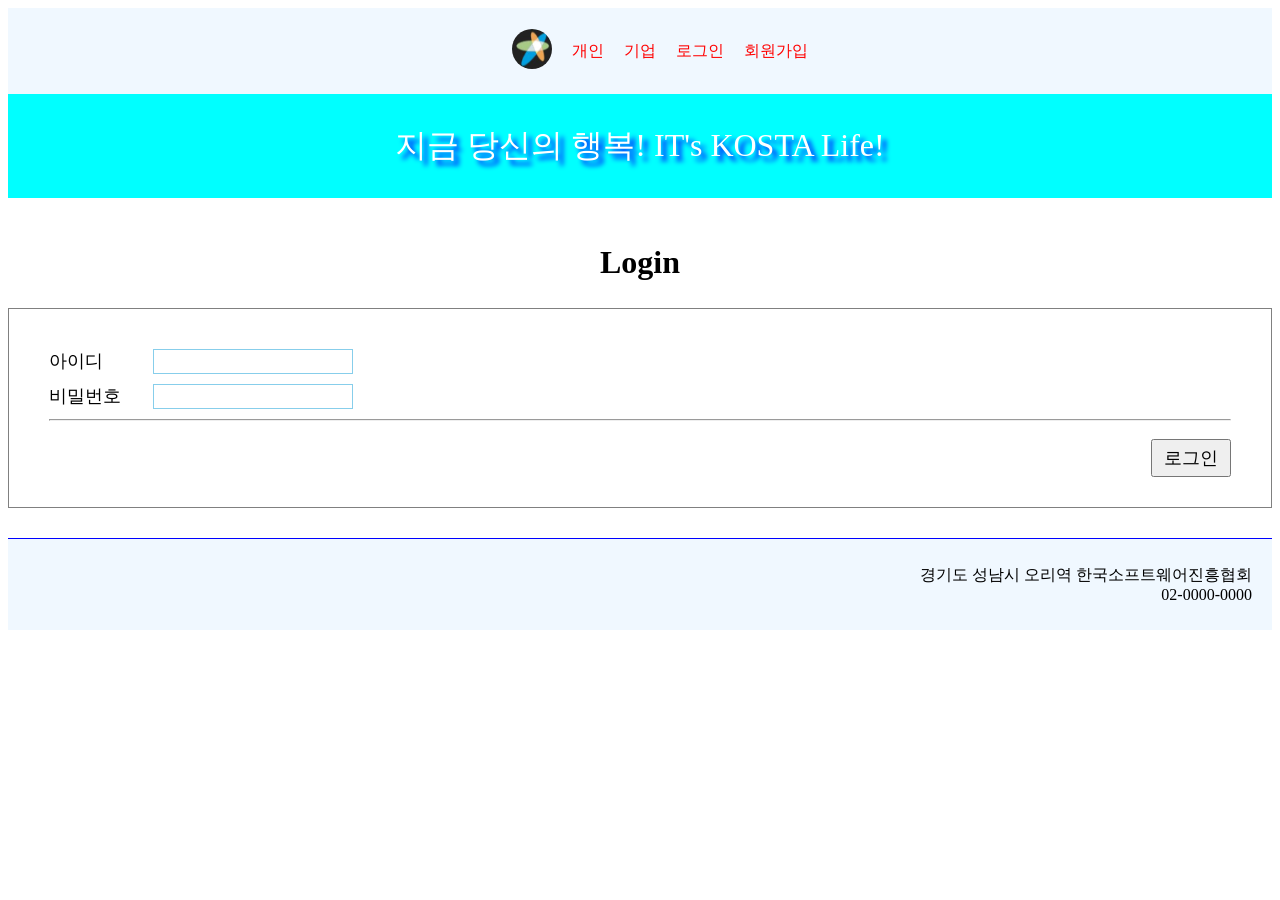
<file: Kosta_bank/login.html>
<!DOCTYPE html>
<html lang="en">
<head>
  <meta charset="UTF-8">
  <title>IT's KOSTA - login</title>
    <link rel="stylesheet" href="css/navbar.css" type="text/css" />
  <link rel="stylesheet" href="css/common.css" type="text/css" />
  <link rel="stylesheet" href="css/footer.css" type="text/css" />
  <style>
     main{
      padding: 20px 0px;/*상하 좌우*/
    }
    main h1{
      text-align: center;
      padding: 5px;
    }

    main form{
       height: 200px;
       border: 1px solid gray;
       padding: 40px;
    }

    main .form-item{
      margin-bottom: 10px;
    }

     main .form-item label{
        display: inline-block;
        width: 100px;
        font-size: 18px;

     }

    main .form-item input{
      font-size: 18px;
      border: 1px skyblue solid;
      width: 200px;
    }

    main form button{
      float:right;
      width: 80px;
      font-size: 18px;
      padding: 5px;
      margin-top: 10px;
    }
  </style>

</head>
<body>
<header>
    <nav>
    <!-- 5개의 메뉴생성 -->
      <ul>
        <li class="logo"><a href="index.html"><img src="images/logo.jpg" alt="로고입니다." ></a></li>
        <li><a href="./personal.html">개인</a></li>
        <li><a href="busines.html">기업</a></li>
        <li><a href="login.html">로그인</a></li>
        <li><a href="register.html">회원가입</a></li>
      </ul> 
    </nav>
  </header>
  
 <div id="banner">지금 당신의 행복! IT's KOSTA Life!</div> 

 <main>
    <h1>Login</h1>
    <form action="index.html" method="get">
      <div class="form-item">
        <label for="id">아이디</label>
        <input type="text" id="id" name="id">
      </div>
      <div class="form-item">
        <label for="password">비밀번호</label>
        <input type="password" id="password" name="password">
      </div>
      <hr>
      <button>로그인</button>
    </form>
</main>

    <!-- footer-->
    <footer>
      <ul>
        <li>경기도 성남시 오리역 한국소프트웨어진흥협회</li>
        <li>02-0000-0000</li>
      </ul>
    </footer>

  </main>

<script type="text/javascript">
  
    document.querySelector("form").addEventListener("submit", function(){
     event.preventDefault(); //전송기능 막음

      let id = document.querySelector("#id") ; //document.getElementById("id")
      let pwd = document.querySelector("#password");//document.getElementById("password")
      
      if(id.value===""){
        alert("아이디를 입력해주세요.");
        id.focus();
        return;//함수를빠져나가라
      }
      
      if(pwd.value===""){
        alert("비밀번호를 입력해주세요.");
        pwd.focus();
        return ; // //함수를빠져나가라
      }
      
      alert("모든정보가 있습니다.");
     
      //모든 정보가 OK이니 이동하자. - 폼 전송
      event.target.submit();//전송 -index.html 이동
   
    });

</script>

</body>
</html>
</file>
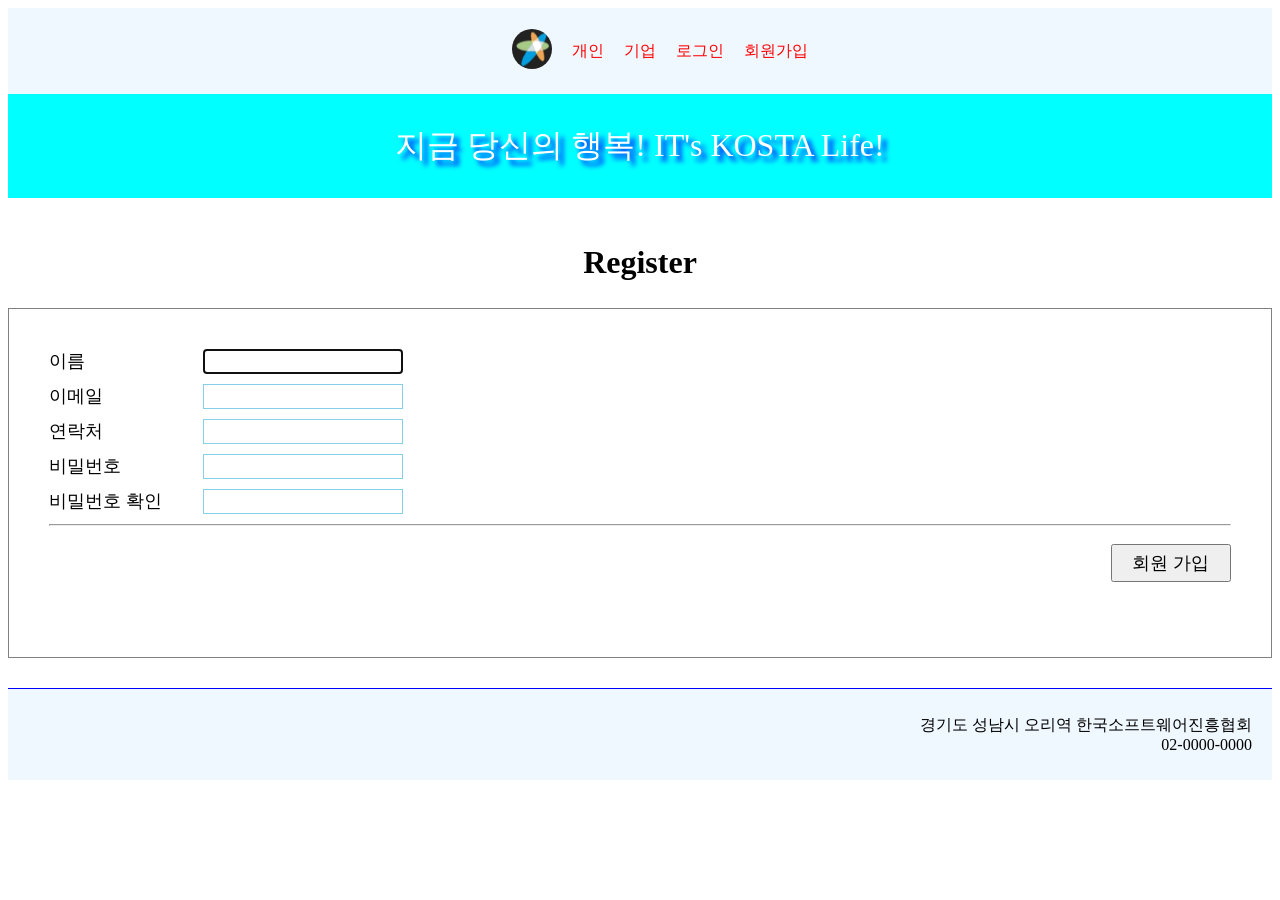
<file: Kosta_bank/register.html>
<!DOCTYPE html>
<html lang="en">
<head>
  <meta charset="UTF-8">
 <link rel="stylesheet" href="css/navbar.css" type="text/css" />
  <link rel="stylesheet" href="css/common.css" type="text/css" />
  <link rel="stylesheet" href="css/footer.css" type="text/css" />
  <title>IT's KOSTA - register</title>
  <style>
  main{
      padding: 20px 0px;/*상하 좌우*/
    }
    main h1{
      text-align: center;
      padding: 5px;
    }

    main form{
       height: 350px;
       border: 1px solid gray;
       padding: 40px;
    }

    main .form-item{
      margin-bottom: 10px;
    }

     main .form-item label{
        display: inline-block;
        width: 150px;
        font-size: 18px;

     }

    main .form-item input{
      font-size: 18px;
      border: 1px skyblue solid;
      width: 200px;
    }

    main form button{
      float:right;
      width: 120px;
      font-size: 18px;
      padding: 5px;
      margin-top: 10px;
    }
  </style>
</head>
<body>
<header>
    <nav>
    <!-- 5개의 메뉴생성 -->
      <ul>
        <li class="logo"><a href="index.html"><img src="images/logo.jpg" alt="로고입니다." ></a></li>
        <li><a href="./personal.html">개인</a></li>
        <li><a href="busines.html">기업</a></li>
        <li><a href="login.html">로그인</a></li>
        <li><a href="register.html">회원가입</a></li>
      </ul> 
    </nav>
  </header>
  
 <div id="banner">지금 당신의 행복! IT's KOSTA Life!</div> 

  <main>
  <h1>Register</h1>
  <form action="index.html" method="get" novalidate="novalidate">
   <div class="form-item">
    <label for="name">이름</label>
    <input type="text" id="name" name="name" required="required" autofocus>
   </div>
   
   <div class="form-item">
    <label for="email">이메일</label>
    <input type="email" id="email" name="email" required >
   </div>

    <div class="form-item">
      <label for="phone">연락처</label>
      <input type="text" id="phone" name="phone">
    </div>

    <div class="form-item">
    <label for="password">비밀번호</label>
    <input type="password" id="password" name="password">
    </div>

    <div class="form-item">
    <label for="password2">비밀번호 확인</label>
    <input type="password" id="password2" name="password2">
  
   </div>

    <hr>
    <button id="btnRegister" type="button">회원 가입</button>
  </form>
  </main>

   <footer>
      <ul>
        <li>경기도 성남시 오리역 한국소프트웨어진흥협회</li>
        <li>02-0000-0000</li>
      </ul>
  </footer>


	<script type="text/javascript">
		
			//가입 버튼 클릭
			document.querySelector("#btnRegister").addEventListener("click", function(){
	  
			let state=true; // forEach를 빠져나가기위한 상태변수 
			
			/*(validateCheck ( document.querySelector("#email") )
			validateCheck ( document.querySelector("#id") )
			validateCheck ( document.querySelector("#name") )
			validateCheck ( document.querySelector("#password") )
			validateCheck ( document.querySelector("#email") )*/
			

			document.querySelectorAll("input").forEach(function(item, index){ //5개 
				//각 item마다 유효성 체크를 하자.
         /* if(validateCheck(item)){// item은 input 요소
            return ; //함수를 빠져나가라
          }*/

				if(state){
					console.log(1);
					if( validateCheck(item)){ //유효성체크에서 실패
						state=false; 
						//return;// 함수를빠져나가라.
					}
				  }
			});
			
			////위의 유효성체크가 성공하면..다음 일을 한다.///////////////////////////////////////////
			if(state){
				let email = document.querySelector("#email");
			   if(email.value.indexOf("@")==-1){
            alert("이메일형식이 아닙니다.")
            email.value="";
            email.focus();
            return;
			   }
			
			   
			   let password = document.querySelector("#password");
			   let password2 = document.querySelector("#password2");

			   if(password.value !== password2.value){
				  alert("비밀번호가 일치하지 않습니다.");
				
				 let pwdEle = document.querySelectorAll("[type='password']"); //[password1 ,password2]
				 pwdEle.forEach(function(item,index){
					  item.value=""; 
				   });
				
				password.focus(); //커서놓기
				return;//함수빠져나가라
			 }
			

			   document.querySelector("form").submit();//전송(form의 action으로 설정한 곳으로 이동)
			   //location.href="index.html";
			}//if문끝
			
		 }
			
	);
	
	
	//유효성 체크 (input요소를 객체로 전달받아 값 입력 체크 없으면 커서 놓기 )
	let validateCheck = function (obj){
		if(obj.value===""){//obj가 이름, 이메일, 연락, 비번....
			alert("값을 입력해주세요.");
			obj.focus();
			return true;//유효성체크 실패
		}else{
			return false;//유효성체크 성공
		}
	}//validateCheck end
</script>
</body>
</html>
</file>
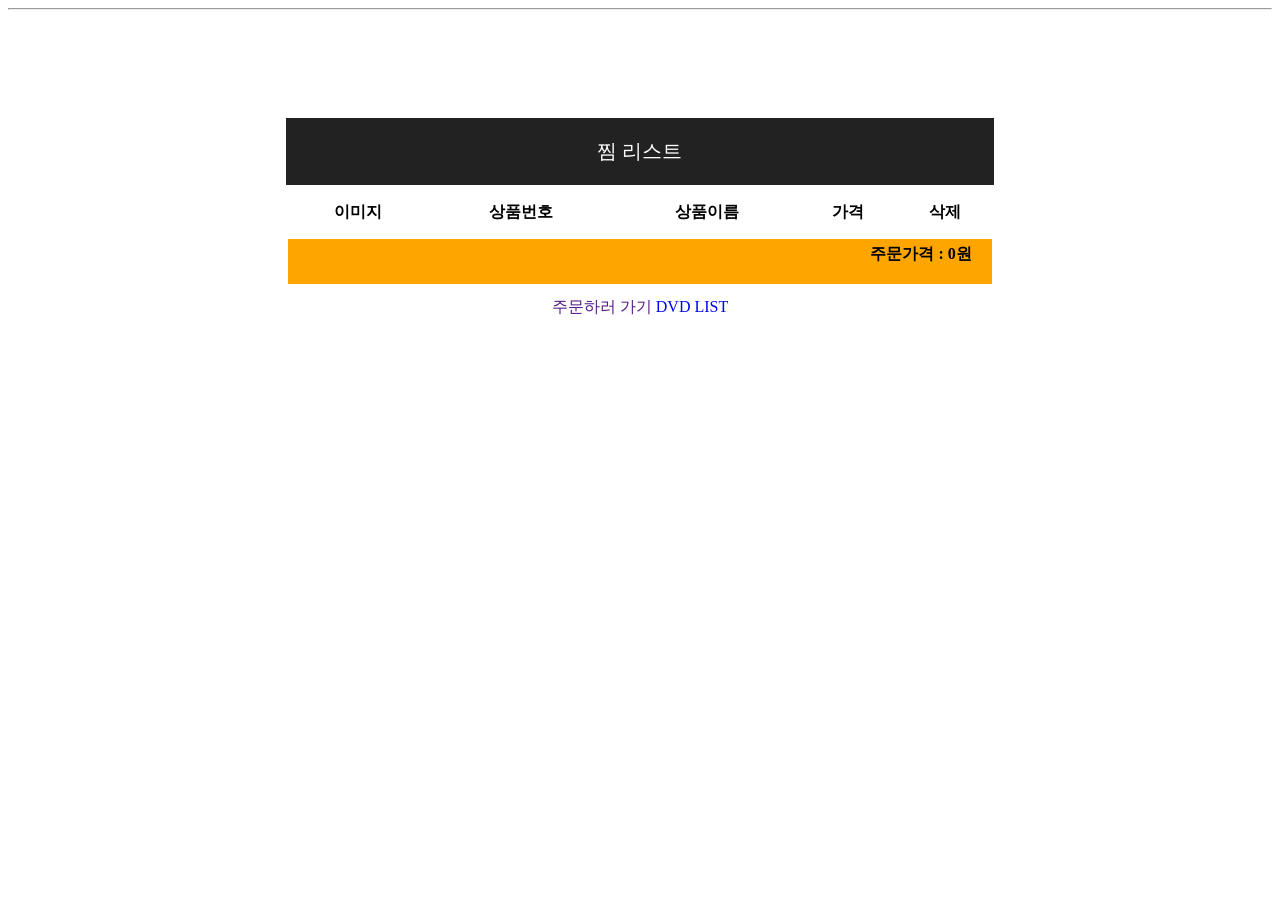
<file: movie/cartList.html>
<!doctype html>
<html>
  <head>
    <meta charset="utf-8" />
    <title>Insert title here</title>
    <link rel="stylesheet" type="text/css" href="css/basic.css" />
    <style type="text/css">
      .poster {
        width: 150px;
        height: 150px;
      }

      a {
        text-decoration: none;
      }
    </style>
  </head>
  <body>
    <hr />
    <article class="main">
      <section>
        <table width="80%" align="center">
          <caption class="caption">
            찜 리스트
          </caption>
          <thead>
            <tr>
              <th>이미지</th>
              <th>상품번호</th>
              <th>상품이름</th>
              <th>가격</th>
              <th>삭제</th>
            </tr>
          </thead>
          <tbody id="content">
            <!-- 찜목록 출력 -->
          </tbody>
        </table>
      </section>
      <section class="toalprice" id="price">
        <!-- 가격 -->
      </section>
      <section class="link">
        <table align="center">
          <tr>
            <td align="center">
              <a href="">주문하러 가기</a>
              <a href="index.html">DVD LIST</a>
            </td>
          </tr>
        </table>
      </section>
    </article>

    <script type="text/javascript">
      //localStorage정보 읽어오기
      const refreshPage = function () {
        let str = "";
        let totalPrice = 0;

        for (let i = 0; i < localStorage.length; i++) {
          let key = localStorage.key(i); //1001
          let value = localStorage.getItem(key); //쿵푸팬더,img/movie_image2.jpg,3000

          //value의 값을 , 기준으로 분리
          let arr = value.split(",");

          str += `<tr>`;
          str += `<td><img src="${arr[1]}" class='poster'></td>`;
          str += `<td>${key}</td>`;
          str += `<td>${arr[0]}</td>`;
          str += `<td>${parseInt(arr[2]).toLocaleString()}원</td>`;
          // str+=`<td><button type='button'  name="delItem" id="${key}" onclick="cartDel(${key})">삭제</button></td>`;
          str += `<td><button type='button'  id='${key}' name='delItem'>삭제</button></td>`;
          str += `</tr>`;

          //가격 누적
          totalPrice += parseInt(arr[2]);
        } //for문끝

        //alert(str)
        //테이블에 추가
        document.querySelector("#content").innerHTML = str;

        //가격추가
        document.querySelector("#price").innerHTML = "<b>주문가격 : " + totalPrice.toLocaleString() + "원</b>";
      }; //함수끝

      /*const cartDel = (delKey)=>{
					if( confirm("정말 삭제하실래요?") ){
					  localStorage.removeItem( delKey );
					   refreshPage();
				  }
				};*/ //삭제끝

      //동적으로 생성된 삭제버튼에  이벤트 적용
      document.body.addEventListener("click", function (event) {
        if (event.target.matches("[name=delItem]")) {
          let key = event.target.getAttribute("id"); //
          if (confirm("정말 삭제하실래요?")) {
            localStorage.removeItem(key);
            refreshPage();
          }
        }
      });

      refreshPage();
    </script>
  </body>
</html>
</file>
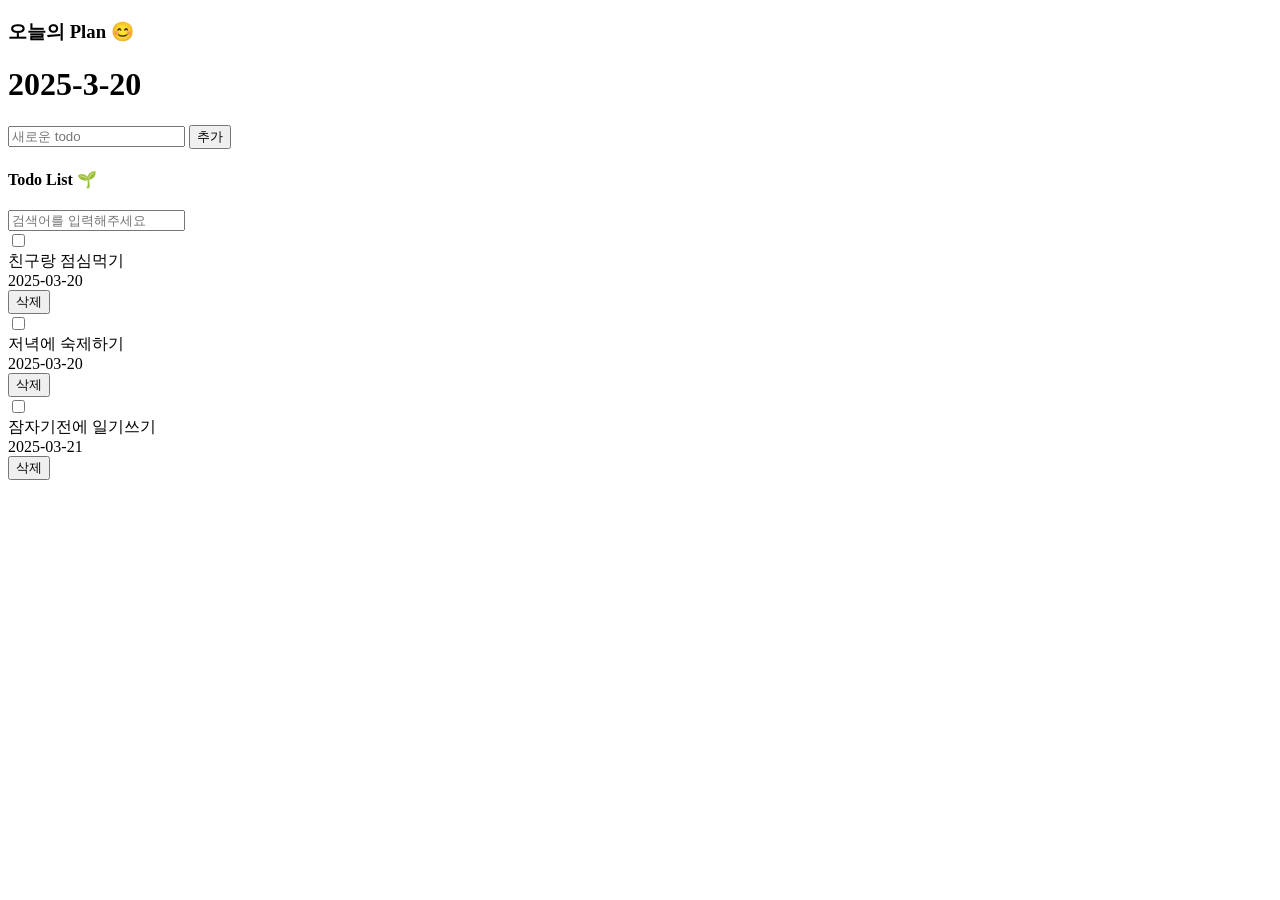
<file: todo_list/ex01_TodoList_UI.html>
<!doctype html>
<html lang="en">
  <head>
    <meta charset="UTF-8" />
    <meta name="viewport" content="width=device-width, initial-scale=1.0" />
    <title>Document</title>
  </head>
  <body>
    <div class="App">
      <div class="Header">
        <h3>오늘의 Plan 😊</h3>
        <h1>2025-3-20</h1>
      </div>
      <form>
        <div class="Editor">
          <input type="text" placeholder="새로운 todo" />
          <button>추가</button>
        </div>
      </form>
      <div class="List">
        <h4>Todo List 🌱</h4>
        <input id="keyword" placeholder="검색어를 입력해주세요" />
        <div class="todos_wrapper">
          <div class="TodoItem">
            <input type="checkbox" />
            <div class="content">친구랑 점심먹기</div>
            <div class="date">2025-03-20</div>
            <button onclick="">삭제</button>
          </div>
          <div class="TodoItem">
            <input type="checkbox" />
            <div class="content">저녁에 숙제하기</div>
            <div class="date">2025-03-20</div>
            <button onclick="">삭제</button>
          </div>
          <div class="TodoItem">
            <input type="checkbox" />
            <div class="content">잠자기전에 일기쓰기</div>
            <div class="date">2025-03-21</div>
            <button onclick="">삭제</button>
          </div>
        </div>
      </div>
    </div>
  </body>
</html>
</file>
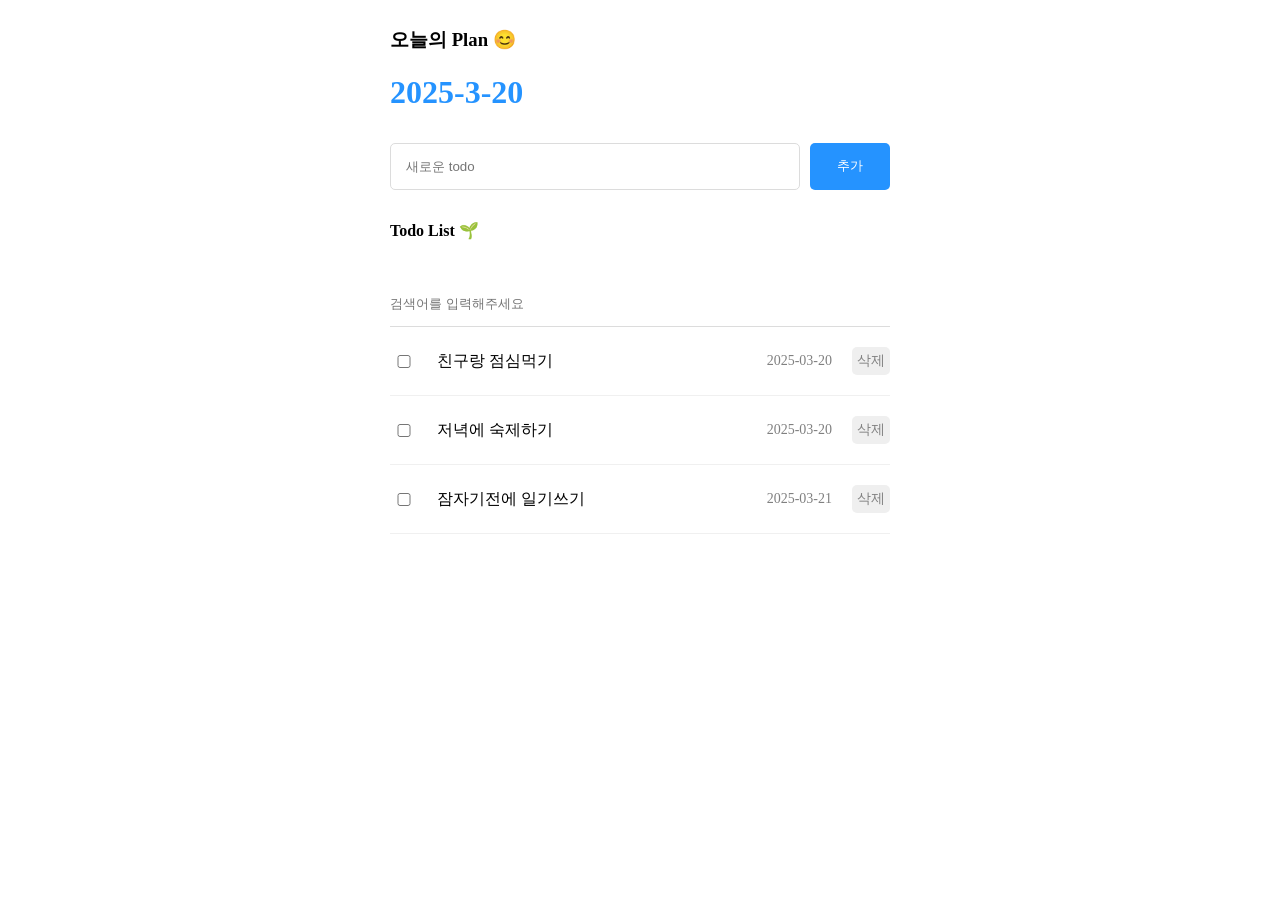
<file: todo_list/ex02_TodoList_CSS.html>
<!doctype html>
<html lang="en">
  <head>
    <meta charset="UTF-8" />
    <meta name="viewport" content="width=device-width, initial-scale=1.0" />
    <title>Document</title>
    <link rel="stylesheet" href="css/App.css" />
    <link rel="stylesheet" href="css/Editor.css" />
    <link rel="stylesheet" href="css/Header.css" />
    <link rel="stylesheet" href="css/List.css" />
    <link rel="stylesheet" href="css/TodoItem.css" />
  </head>
  <body>
    <div class="App">
      <div class="Header">
        <h3>오늘의 Plan 😊</h3>
        <h1>2025-3-20</h1>
      </div>
      <form>
        <div class="Editor">
          <input type="text" placeholder="새로운 todo" />
          <button>추가</button>
        </div>
      </form>
      <div class="List">
        <h4>Todo List 🌱</h4>
        <input id="keyword" placeholder="검색어를 입력해주세요" />
        <div class="todos_wrapper">
          <div class="TodoItem">
            <input type="checkbox" />
            <div class="content">친구랑 점심먹기</div>
            <div class="date">2025-03-20</div>
            <button onclick="">삭제</button>
          </div>
          <div class="TodoItem">
            <input type="checkbox" />
            <div class="content">저녁에 숙제하기</div>
            <div class="date">2025-03-20</div>
            <button onclick="">삭제</button>
          </div>
          <div class="TodoItem">
            <input type="checkbox" />
            <div class="content">잠자기전에 일기쓰기</div>
            <div class="date">2025-03-21</div>
            <button onclick="">삭제</button>
          </div>
        </div>
      </div>
    </div>
  </body>
</html>
</file>
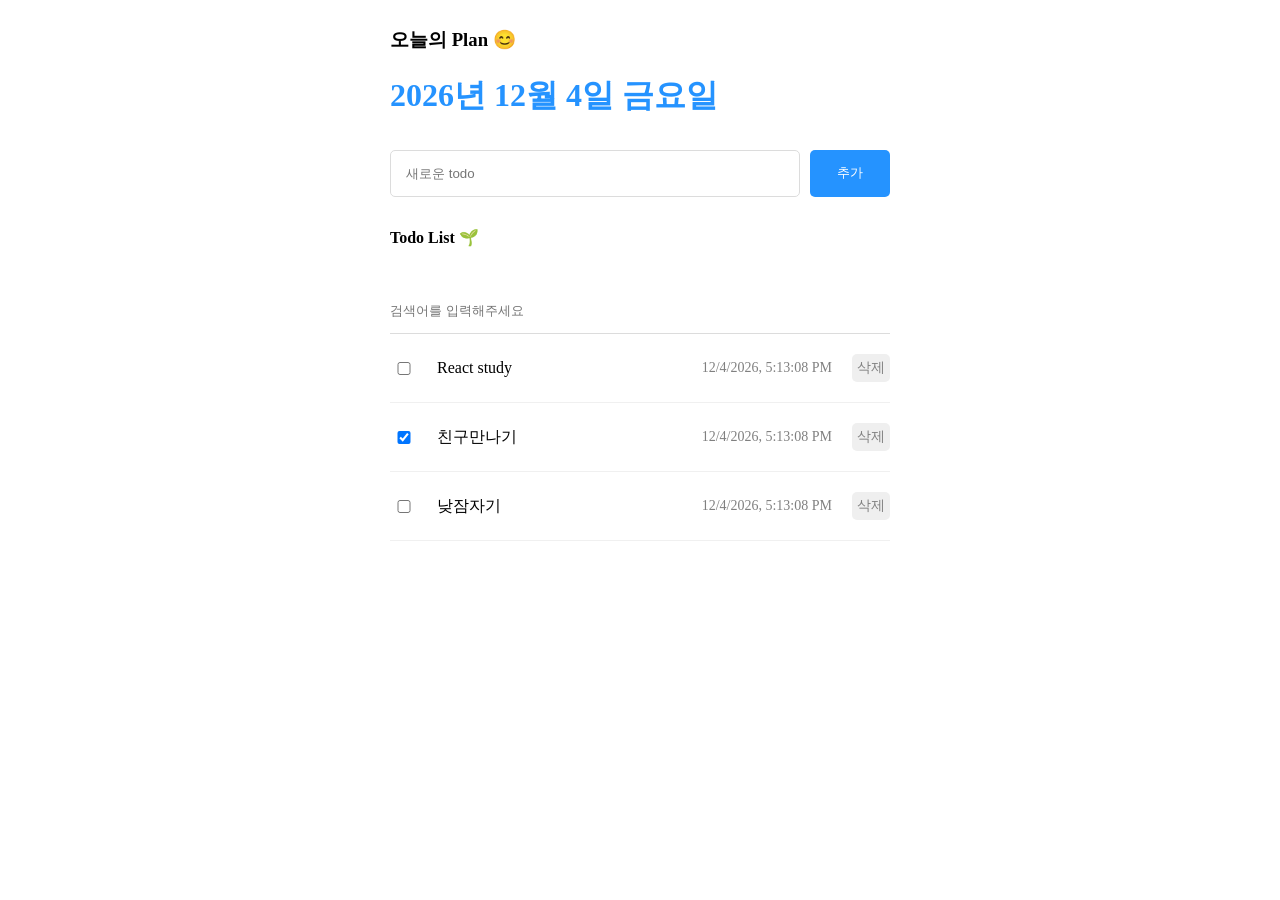
<file: todo_list/ex03_TodoList_JS.html>
<!doctype html>
<html lang="en">
  <head>
    <meta charset="UTF-8" />
    <meta name="viewport" content="width=device-width, initial-scale=1.0" />
    <title>Document</title>
    <link rel="stylesheet" href="css/App.css" />
    <link rel="stylesheet" href="css/Editor.css" />
    <link rel="stylesheet" href="css/Header.css" />
    <link rel="stylesheet" href="css/List.css" />
    <link rel="stylesheet" href="css/TodoItem.css" />
  </head>
  <body>
    <div class="App">
      <div class="Header">
        <h3>오늘의 Plan 😊</h3>
        <h1>2025-3-20</h1>
      </div>

      <form>
        <div class="Editor">
          <input type="text" placeholder="새로운 todo" />
          <button>추가</button>
        </div>
      </form>

      <div class="List">
        <h4>Todo List 🌱</h4>
        <input id="keyword" placeholder="검색어를 입력해주세요" />
        <div class="todos_wrapper"></div>
      </div>
    </div>
    <script>
      //초기 데이터
      let mockData = [
        { id: 0, isDone: false, content: "React study", date: new Date().getTime() },
        { id: 1, isDone: true, content: "친구만나기", date: new Date().getTime() },
        { id: 2, isDone: false, content: "낮잠자기", date: new Date().getTime() },
      ];
      // 요일 출력을 위한 배열
      let day = ["일", "월", "화", "수", "목", "금", "토"];

      //////////////-----출력 기능-----////////////////////////////////////////////
      onload = () => {
        //initData(mokData) 함수 호출
        initData(mockData);
        // 현재 날짜를 년 월 일 요일로 출력한다.
        let today = new Date();
        let year = today.getFullYear();
        let month = today.getMonth() + 1;
        let date = today.getDate();
        let dayName = day[today.getDay()];

        // Header h1을 현재로 바꾼다
        document.querySelector(".Header h1").innerText = year + "년 " + month + "월 " + date + "일 " + dayName + "요일";
      };
      // 할 일 목록을 화면에 그리는 함수
      // printData: 화면에 그릴 할 일 배열 (mockData 또는 검색 결과가 들어온다)

      const initData = (printData) => {
        let str = "";
        printData.forEach((todo) => {
          str += `
              <div class="TodoItem">
              <input type="checkbox" onchange="onUpdate(${todo.id})" ${todo.isDone ? "checked" : ""}>
              <div class="content">${todo.content}</div>
              <div class="date">${new Date(todo.date).toLocaleString()}</div>
              <button onclick="todoDel(this)" name="delBtn" value="${todo.id}">삭제</button>
              </div>`;
        });
        document.querySelector(".todos_wrapper").innerHTML = str;
      };

      //////////////-----추가 기능-----////////////////////////////////////////////

      // id의 값을 증가 시킬 변수(초기데이터가 2까지 있으므로 3부터 시작)
      let idIndex = 3;
      document.querySelector(".Editor > button").addEventListener("click", function () {
        event.preventDefault(); // 전송 기능 막기

        // 입력칸에 쓴 글자 가져오기
        let content = document.querySelector(".Editor input").value;

        // 새 할 일 하나 만들기
        let newTodo = {
          id: idIndex,
          isDone: false,
          content: content,
          date: new Date().getTime(),
        };

        // 준비된 하나의 레코드를 mokData에 push()함수를 이용해서 추가한다.
        mockData.push(newTodo);
        idIndex++; // 다음 할 일을 위해 id 1 증가
        initData(mockData); //호출한다.(다시 화면 랜더링)
      });

      //////////////-----수정 기능-----////////////////////////////////////////////

      const onUpdate = (targetId) => {
        //TodoItem에서 호출할 때 전달한 id

        // map함수를 이용한다. map함수의 결과를 mockData에 저장한다.
        mockData = mockData.map((todo) => {
          //mockData의 state의 값들 중에 targetId와 일치하는 todoitem의 isDone 변경
          if (todo.id == targetId) {
            if (todo.isDone == true) {
              todo.isDone = false;
            } else {
              todo.isDone = true;
            }
          }

          // 바꾼 것이든 아니든 todo를 돌려주기
          return todo;
        });
        initData(mockData); //호출한다.(다시 화면 랜더링
      };

      //////////////-----삭제 기능-----////////////////////////////////////////////
      // 삭제 버튼을 눌렀을 때 (th = 누른 그 버튼)
      const todoDel = (th) => {
        //filter()함수를 이용해서 삭제하려는 대상이외의 todo만 추출해서 mockData에 담든다.
        mockData = mockData.filter((todo) => {
          return todo.id != th.value;
        });

        initData(mockData); //호출한다.(다시 화면 랜더링)
      };

      //////////////-----검색 기능-----////////////////////////////////////////////
      // 검색 입력칸에 글자를 쓸 때마다
      document.querySelector("#keyword").addEventListener("keyup", () => {
        let searchTodos = getFilterData(event.target.value);

        initData(searchTodos);
      });

      // 검색어가 들어간 할 일만 골라서 돌려주는 함수
      const getFilterData = (search) => {
        //검색어가 없으면 mockData를 리턴한다.
        if (search === "") {
          return mockData;
        }
        //filter함수를 이용해서 search(검색어)를 포함하고 있는 todo들를 받는다
        let result = mockData.filter((todo) => {
          return todo.content.includes(search);
        });
        //filter의 결과를 리턴 한다.
        return result;
      };
    </script>
  </body>
</html>
</file>
<file: Kosta_bank/css/navbar.css>
header nav ul li a{
    text-decoration: none;
}

/* 한번도 방문한적이 없는경우*/
 header nav ul li a:link{
   color: red;
}

/* 방문한적이 있는 경우 - 보안상 color만 가능*/
 header nav ul li a:visited{
  color: green;
}
/*마우스 올렸을 때*/
 header nav ul li a:hover{
   color: blueviolet; 
   text-decoration: underline;
}

/*메뉴를 가로 방향 */
nav ul {
  display:flex;  
  justify-content: center;
  align-items: center;
}

nav ul li{
    list-style-type: none;
    margin:0px 10px ; /*상하    좌우*/
}

nav ul li a img{
    width: 40px; height: 40px;
    border-radius: 20px;
}

nav{
    background-color:aliceblue;
     padding: 5px;
}
</file>
<file: Kosta_bank/css/common.css>
#banner{
    background-color: aqua;
    color: white;
    font-size: xx-large;
    text-align: center;
    padding: 30px;
    text-shadow: 5px 5px 5px blue;
}
/* width, height 설정할 때 padding, border 의 크기를
  width, height의 크기를 유지하면서  width, height 내에  
  padding, border 가 설정된다*/
*{
    box-sizing: border-box;
}
</file>
<file: Kosta_bank/css/footer.css>
footer{
  background-color: aliceblue;
  border-top: 1px solid blue;
  margin-top: 10px;
  padding: 10px;
}

 footer ul li{
    list-style-type: none;
    text-align: right ;
    padding-right: 10px;
}
</file>
<file: movie/css/basic.css>
@CHARSET "EUC-KR";
.top {position: relative;  top: 50px;  right:30px; }
.main{position: relative;  top: 100px; width: 70%; margin: 0 auto;  }
.bottom{
	position: relative;  
	top: 10px;
	width:200px;
	margin: 0 auto; 
	
	}
.link{position: relative;  top: 10px; width: 70%; margin: 0 auto; }
.caption{  background-color:#222;
		   vertical-align: middle;   
		   text-align: center; 
		   padding: 20px;
		   font-size: 20px;
		   color: #fff;
		   }
.toalprice{  
	       background-color:orange;  
	       height:35px;  
	       vertical-align: middle;   
	       text-align: right;  
	       padding: 5px 20px;
	       width:75%;
	       margin: 0 auto;
	       }
thead tr {
	height: 50px;
	margin: 10px;
}

.orderviewbox{	position: absolute;  top: 150px;
   			width: 70%;	height: 300px;  
   			vertical-align: middle;    }
.orderview{border: 1px  solid  orange;	width: 350px;  height: 100px;  text-align: center; vertical-align: middle;   }
</file>
<file: todo_list/css/App.css>
/*class App 요소
1)display속성을 flex 적용
2)방향은 column기준
3)element사이의 갭은 10px
4)가로 크기를 500px
5)상하 좌우 margin은 0 auto*/

.App {
  display: flex;
  flex-direction: column;
  gap: 10px;
  width: 500px;
  margin: 0 auto;
}
</file>
<file: todo_list/css/Editor.css>
/* class Editor에
1) display 속성 flex
2) gap 10px
*/
/* class Editor의 하위 input요소
 1)flex : 1 적용하여 부모요소에 벗어나지 않는 범위내에서 최대 크기로 나오게한다.
2)padding 15px 적용
3)외곽 테두리 1px solid rgb(220,220,220); 적용
4)테두리를 둥글게 5px 적용
*/
/* class Editor의 하위 button요소
1)cusor 을 pointer로 설정
2)가로크기 80px
3)외곽테투리 none설정
4)글자색상 white
5)바탕색은 rgb(37,147,255)
6)테두리를 둥글게 5px 적용
*/

.Editor {
  display: flex;
  gap: 10px;
}

.Editor input {
  flex: 1;
  padding: 15px;
  border: 1px solid rgb(220, 220, 220);
  border-radius: 5px;
}

.Editor button {
  cursor: pointer;
  width: 80px;
  border: none;
  color: white;
  background-color: rgb(37, 147, 255);
  border-radius: 5px;
}
</file>
<file: todo_list/css/Header.css>
/* 클래스 Header의 하위 자식 h1 요소
1) color의 속성을 rgb(37, 147, 255) 로 적용
*/

.Header h1 {
  color: rgb(37, 147, 255);
}
</file>
<file: todo_list/css/List.css>
/* class List 에
1)display 속성 flex,
2)flex-direction은 column 설정
3)gap은 20px
*/
/*
 class List의 하위 자식 input요소
1)가로크기 100%
2)외곽선 none
3)외곽의 아래(bottom) 부분 1px solid rgb(220, 220, 220) 설정
4)패딩 상하 15px 좌우 0px 설정
*/
/*
class List의 하위 자식 input:focus 요소
 1) outline : none설정(요소의 윤곽선 없애기)
2) 외곽의 아래(bottom) 부분 1px solid rgb(37, 147, 255); 설정
*/
/*
 class List의 하위 자식 class todos_wrapper 요소
 1)display 속성 flex
 2)flex-direction은 column
 3)gap은 20px
*/
.List {
  display: flex;
  flex-direction: column;
  gap: 20px;
}
.List input {
  width: 100%;
  border: none;
  border-bottom: 1px solid rgb(220, 220, 220);
  padding: 15px 0px;
}
.List input:focus {
  outline: none;
  border-bottom: 1px solid rgb(37, 147, 255);
}
.List .todos_wrapper {
  display: flex;
  flex-direction: column;
  gap: 20px;
}
</file>
<file: todo_list/css/TodoItem.css>
/* class TodoItem 요소
1)display 속성 flex,
2)align-items를 center (열을 기준으로 가운데 정렬)
3)gap은 20px
4)아래쪽 padding은 20px
5)아래쪽 외곽선운 1px solid rgb(240, 240, 240);
*/
/*
class TodoItem 하위 자식 input 요소
 1) 가로크기 20px;
*/
/*
class TodoItem 하위 자식 class content 요소
 1) flex : 1 설정( 1은 부모요소에 벗어나지 않는 범위내에서 최대 크기로 나온다. )
;*/
/*
class TodoItem 하위 자식 class date 요소
1)글자 크기 14px
2)글자색상 gray
*/
/*
class TodoItem 하위 자식 class button 요소
1)cursor : pointer 설정
2)글자색상 gray
3)글자크기 14px
4)외곽선 none
5)테두리 둥글게 5px
6) padding은 5px
*/
.TodoItem {
  display: flex;
  align-items: center;
  gap: 20px;
  padding-bottom: 20px;
  border-bottom: 1px solid rgb(240, 240, 240);
}
.TodoItem input {
  width: 20px;
}
.TodoItem .content {
  flex: 1;
}
.TodoItem .date {
  font-size: 14px;
  color: gray;
}
.TodoItem button {
  cursor: pointer;
  color: gray;
  font-size: 14px;
  border: none;
  border-radius: 5px;
  padding: 5px;
}
</file>
